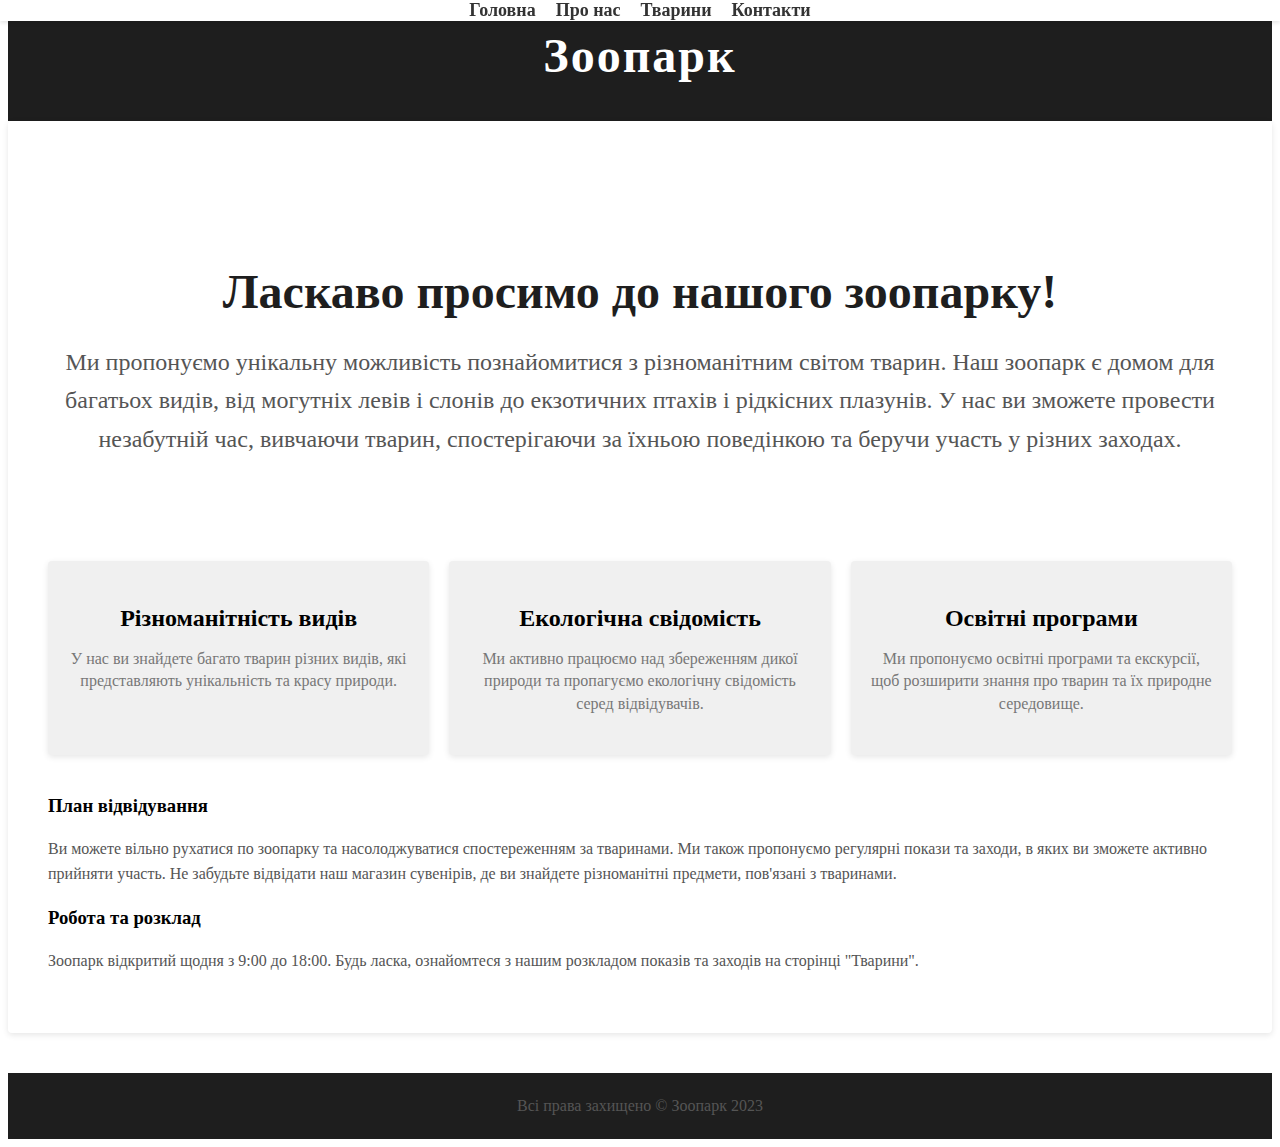
<file: index.html>
<!DOCTYPE html>
<html lang="en">

<head>
    <meta charset="UTF-8">
    <meta http-equiv="X-UA-Compatible" content="IE=edge">
    <meta name="viewport" content="width=device-width, initial-scale=1.0">
    <title>Зоопарк</title>
    <link rel="stylesheet" href="style.css">
</head>

<body>
    <header>
        <h1>Зоопарк</h1>
        <br>
        <nav class="fixed-nav">
            <ul>
                <li><a href="index.html">Головна</a></li>
                <li><a href="about.html">Про нас</a></li>
                <li><a href="animals.html">Тварини</a></li>
                <li><a href="contact.html">Контакти</a></li>
            </ul>
        </nav>
    </header>
    <main class="main-home">
        <section class="hero">
            <div class="hero-content">
                <h2>Ласкаво просимо до нашого зоопарку!</h2>
                <p>Ми пропонуємо унікальну можливість познайомитися з різноманітним світом тварин. Наш зоопарк є домом
                    для багатьох видів, від могутніх левів і слонів до екзотичних птахів і рідкісних плазунів. У нас ви
                    зможете провести незабутній час, вивчаючи тварин, спостерігаючи за їхньою поведінкою та беручи
                    участь у різних заходах.</p>
            </div>
        </section>
        <section class="features">
            <div class="feature">
                <i class="fas fa-leaf"></i>
                <h3>Різноманітність видів</h3>
                <p>У нас ви знайдете багато тварин різних видів, які представляють унікальність та красу природи.</p>
            </div>
            <div class="feature">
                <i class="fas fa-globe"></i>
                <h3>Екологічна свідомість</h3>
                <p>Ми активно працюємо над збереженням дикої природи та пропагуємо екологічну свідомість серед
                    відвідувачів.</p>
            </div>
            <div class="feature">
                <i class="fas fa-users"></i>
                <h3>Освітні програми</h3>
                <p>Ми пропонуємо освітні програми та екскурсії, щоб розширити знання про тварин та їх природне
                    середовище.</p>
            </div>
        </section>

        <section class="visit-plan">
            <h3>План відвідування</h3>
            <p>Ви можете вільно рухатися по зоопарку та насолоджуватися спостереженням за тваринами. Ми також пропонуємо
                регулярні покази та заходи, в яких ви зможете активно прийняти участь. Не забудьте відвідати наш магазин
                сувенірів, де ви знайдете різноманітні предмети, пов'язані з тваринами.</p>
        </section>

        <section class="schedule">
            <h3>Робота та розклад</h3>
            <p>Зоопарк відкритий щодня з 9:00 до 18:00. Будь ласка, ознайомтеся з нашим розкладом показів та заходів на
                сторінці "Тварини".</p>
        </section>
    </main>

    <footer>
        <p>Всі права захищено &copy; Зоопарк 2023</p>
    </footer>
</body>

</html>
</file>
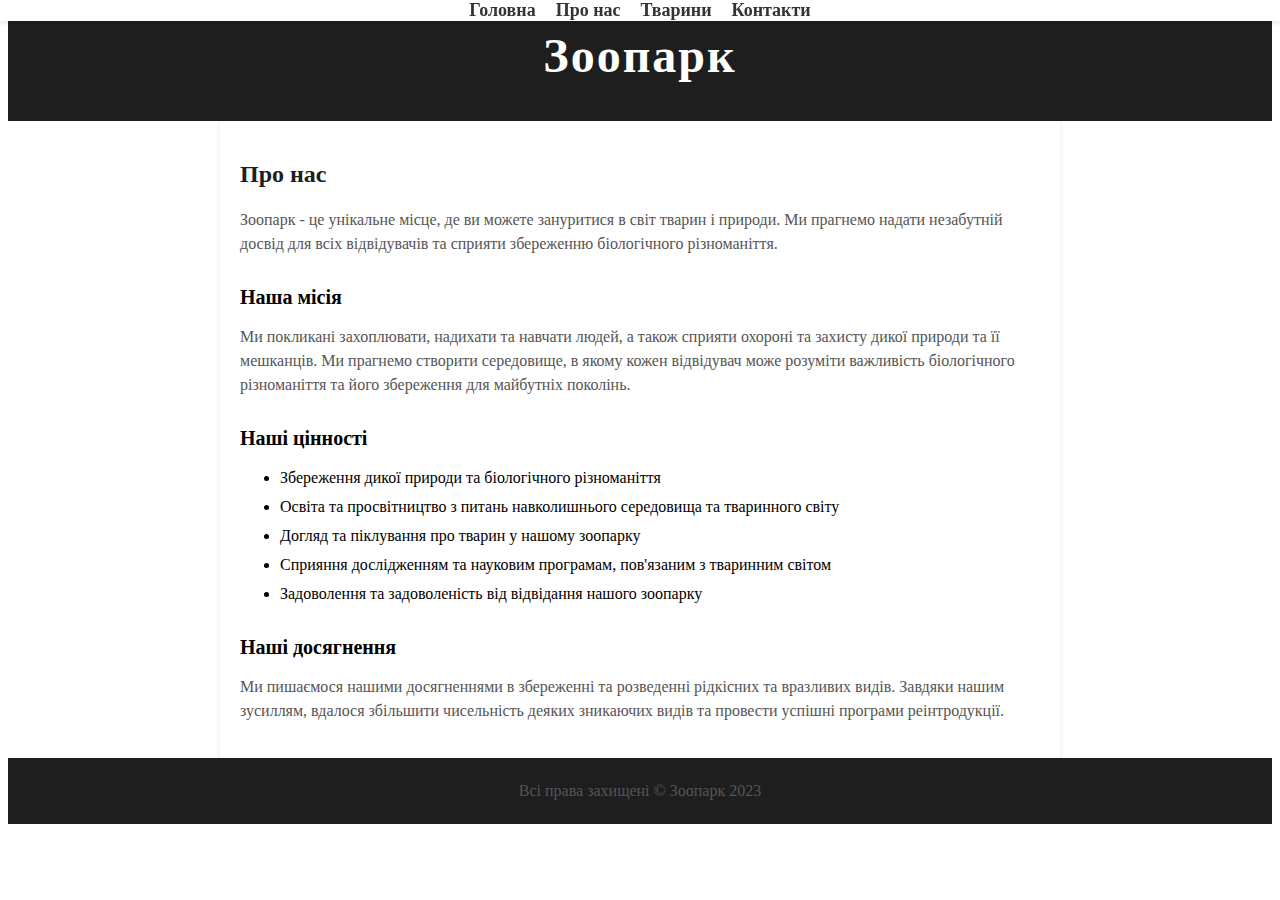
<file: about.html>
<!DOCTYPE html>
<html lang="en">

<head>
    <meta charset="UTF-8">
    <meta http-equiv="X-UA-Compatible" content="IE=edge">
    <meta name="viewport" content="width=device-width, initial-scale=1.0">
    <title>Зоопарк</title>
    <link rel="stylesheet" href="style.css">
</head>

<body>
    <header>
        <h1>Зоопарк</h1>
        <br>
        <nav class="fixed-nav">
            <ul>
                <li><a href="index.html">Головна</a></li>
                <li><a href="about.html">Про нас</a></li>
                <li><a href="animals.html">Тварини</a></li>
                <li><a href="contact.html">Контакти</a></li>
            </ul>
        </nav>
    </header>
    <main class="main-about">
        <h2>Про нас</h2>

        <p>Зоопарк - це унікальне місце, де ви можете зануритися в світ тварин і природи. Ми прагнемо надати незабутній
            досвід для всіх відвідувачів та сприяти збереженню біологічного різноманіття.</p>

        <h3>Наша місія</h3>
        <p>Ми покликані захоплювати, надихати та навчати людей, а також сприяти охороні та захисту дикої природи та її
            мешканців. Ми прагнемо створити середовище, в якому кожен відвідувач може розуміти важливість біологічного
            різноманіття та його збереження для майбутніх поколінь.</p>

        <h3>Наші цінності</h3>
        <ul>
            <li>Збереження дикої природи та біологічного різноманіття</li>
            <li>Освіта та просвітництво з питань навколишнього середовища та тваринного світу</li>
            <li>Догляд та піклування про тварин у нашому зоопарку</li>
            <li>Сприяння дослідженням та науковим програмам, пов'язаним з тваринним світом</li>
            <li>Задоволення та задоволеність від відвідання нашого зоопарку</li>
        </ul>

        <h3>Наші досягнення</h3>
        <p>Ми пишаємося нашими досягненнями в збереженні та розведенні рідкісних та вразливих видів. Завдяки нашим
            зусиллям, вдалося збільшити чисельність деяких зникаючих видів та провести успішні програми реінтродукції.
        </p>
    </main>

    <footer>
        <p>Всі права захищені &copy; Зоопарк 2023</p>
    </footer>

</body>

</html>
</file>
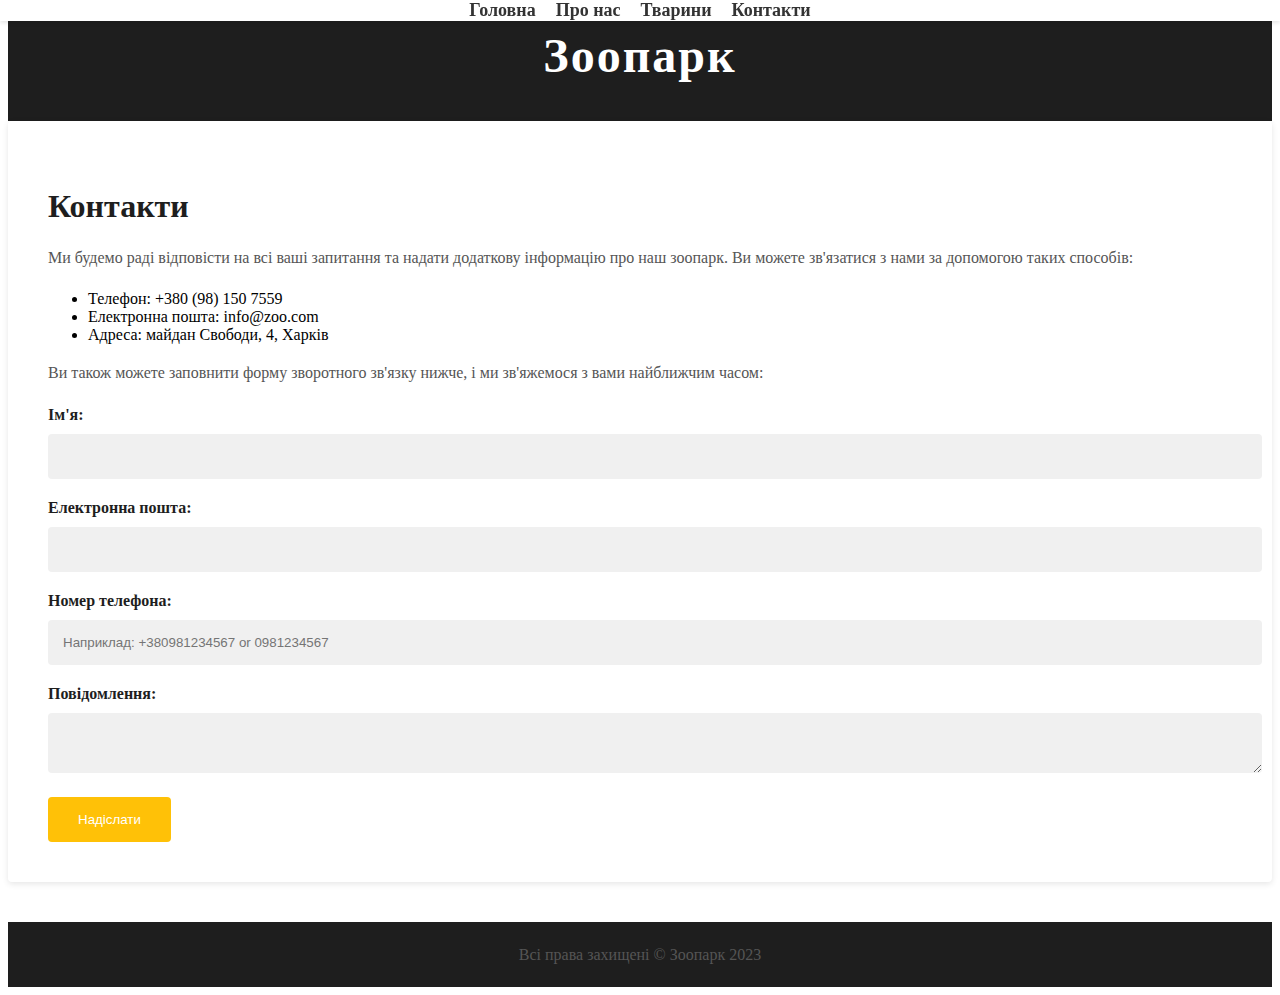
<file: contact.html>
<!DOCTYPE html>
<html lang="en">

<head>
    <meta charset="UTF-8">
    <meta http-equiv="X-UA-Compatible" content="IE=edge">
    <meta name="viewport" content="width=device-width, initial-scale=1.0">
    <title>Зоопарк</title>
    <link rel="stylesheet" href="style.css">
</head>

<body>
    <header>
        <h1>Зоопарк</h1>
        <br>
        <nav class="fixed-nav">
            <ul>
                <li><a href="index.html">Головна</a></li>
                <li><a href="about.html">Про нас</a></li>
                <li><a href="animals.html">Тварини</a></li>
                <li><a href="contact.html">Контакти</a></li>
            </ul>
        </nav>
    </header>
    <main>
        <h2>Контакти</h2>

        <p>Ми будемо раді відповісти на всі ваші запитання та надати додаткову інформацію про наш зоопарк. Ви можете
            зв'язатися з нами за допомогою таких способів:</p>

        <ul>
            <li>Телефон: +380 (98) 150 7559</li>
            <li>Електронна пошта: info@zoo.com</li>
            <li>Адреса: майдан Свободи, 4, Харків</li>
        </ul>

        <p>Ви також можете заповнити форму зворотного зв'язку нижче, і ми зв'яжемося з вами найближчим часом:</p>

        <form id="myForm"action="#" method="POST">
            <label for="name">Ім'я:</label>
            <input type="text" id="name" name="name" required>

            <label for="email">Електронна пошта:</label>
            <input type="email" id="email" name="email" pattern="[a-zA-Z0-9._%+-]+@[a-zA-Z0-9.-]+\.[a-zA-Z]{2,}" required>
            
            <label for="phone">Номер телефона:</label>
            <input type="tel" id="phone" name="phone" pattern="(\+38)?\s?(\(0\d{2}\)|0\d{2})\s?\d{3}\s?\d{2}\s?\d{2}" placeholder="Наприклад: +380981234567 or 0981234567" required>

            <label for="message">Повідомлення:</label>
            <textarea id="message" name="message" required></textarea>

            <button type="submit">Надіслати</button>
        </form>
        <script>
            document.getElementById("myForm").addEventListener("submit", function(event) {
                event.preventDefault(); // Prevent form submission
        
                // Simulate a random success or failure
                var isSuccess = Math.random() < 0.5; // 50% chance of success
        
                if (isSuccess) {
                    // Successful form submission
                    alert("Форму успішно надіслано!");
                    document.getElementById("myForm").reset(); // Reset the form
                } else {
                    // Unsuccessful form submission
                    alert("Виникла помилка під час надсилання форми. Будь ласка, спробуйте знову.");
                }
            });
        </script>
    </main>

    <footer>
        <p>Всі права захищені &copy; Зоопарк 2023</p>
    </footer>

</body>

</html>
</file>
<file: style.css>
/* Стили для заголовка */
header {
    background-color: #1e1e1e;
    color: #fff;
    padding: 20px;
    text-align: center;
}

header h1 {
    margin: 0;
    font-size: 48px;
    letter-spacing: 2px;
}

header nav ul {
    margin: 0;
    padding: 0;
    list-style: none;
    text-align: center;
}

header nav ul li {
    display: inline-block;
    margin-right: 15px;
}

header nav ul li a {
    color: #fff;
    text-decoration: none;
    font-size: 18px;
    transition: color 0.3s;
}

header nav ul li a:hover {
    color: #ffc107;
}

/* Стили для основного контента */
main {
    background-color: #fff;
    padding: 40px;
    margin-bottom: 40px;
    border-radius: 4px;
    box-shadow: 0 2px 6px rgba(0, 0, 0, 0.1);
}

h2 {
    font-size: 32px;
    color: #1e1e1e;
    margin-bottom: 20px;
}

p {
    line-height: 1.6;
    margin-bottom: 20px;
    color: #555;
}

/* Стили для ссылок */
a {
    color: #ffc107;
    text-decoration: none;
    transition: color 0.3s;
}

a:hover {
    color: #ff9800;
}

/* Стили для формы обратной связи */
form {
    margin-top: 20px;
}

form label {
    display: block;
    margin-bottom: 10px;
    font-weight: bold;
    color: #1e1e1e;
}

form input,
form textarea {
    width: 100%;
    padding: 15px;
    margin-bottom: 20px;
    border-radius: 4px;
    border: none;
    background-color: #f0f0f0;
}

form textarea {
    resize: vertical;
}

form button {
    background-color: #ffc107;
    color: #fff;
    padding: 15px 30px;
    border: none;
    border-radius: 4px;
    cursor: pointer;
    transition: background-color 0.3s;
}

form button:hover {
    background-color: #ff9800;
}

/* Стили для подвала */
footer {
    background-color: #1e1e1e;
    color: #fff;
    padding: 20px;
    text-align: center;
}

footer p {
    margin: 0;
}

footer a {
    color: #ffc107;
    text-decoration: none;
    transition: color 0.3s;
}

footer a:hover {
    color: #ff9800;
}

/* Стили для страницы "Животные" */
.animals-container {
    display: grid;
    grid-template-columns: repeat(auto-fit, minmax(250px, 1fr));
    grid-gap: 20px;
}

.animal-card {
    background-color: #fff;
    border-radius: 4px;
    box-shadow: 0 2px 6px rgba(0, 0, 0, 0.1);
    padding: 20px;
    text-align: center;
}

.animal-card img {
    width: 150px;
    height: 150px;
    object-fit: cover;
    border-radius: 50%;
    margin-bottom: 10px;
}

.animal-card h3 {
    font-size: 20px;
    margin-bottom: 10px;
}

.animal-card p {
    line-height: 1.4;
    color: #777;
}

.animal-card a {
    color: #3498db;
    text-decoration: none;
    transition: color 0.3s;
}

.animal-card a:hover {
    color: #2980b9;
}

/* Стили для страницы "Главная" */
.hero {
    background-image: url(https://example.com/hero-background.jpg);
    background-size: cover;
    background-position: center;
    height: 400px;
    display: flex;
    align-items: center;
    justify-content: center;
    color: #fff;
    text-align: center;
}

.hero h2 {
    font-size: 48px;
    margin-bottom: 20px;
}

.hero p {
    font-size: 24px;
    margin-bottom: 40px;
}

.features {
    display: grid;
    grid-template-columns: repeat(auto-fit, minmax(300px, 1fr));
    grid-gap: 20px;
    margin-bottom: 40px;
}

.feature {
    background-color: #f0f0f0;
    padding: 20px;
    border-radius: 4px;
    box-shadow: 0 2px 6px rgba(0, 0, 0, 0.1);
    text-align: center;
}

.feature i {
    font-size: 48px;
    color: #3498db;
    margin-bottom: 10px;
}

.feature h3 {
    font-size: 24px;
    margin-bottom: 10px;
}

.feature p {
    line-height: 1.4;
    color: #777;
}

.fixed-nav {
    position: fixed;
    top: 0;
    left: 0;
    width: 100%;
    background-color: #ffffff;
    box-shadow: 0 2px 4px rgba(0, 0, 0, 0.1);
}

.fixed-nav ul {
    list-style: none;
    margin: 0;
    padding: 0;
    display: flex;
    justify-content: center;
}

.fixed-nav li {
    margin: 0 10px;
}

.fixed-nav a {
    text-decoration: none;
    color: #333333;
    font-weight: bold;
}

.main-about {
    max-width: 800px;
    margin: 0 auto;
    padding: 20px;
}

.main-about h2 {
    font-size: 24px;
    font-weight: bold;
    margin-bottom: 20px;
}

.main-about h3 {
    font-size: 20px;
    font-weight: bold;
    margin-top: 30px;
    margin-bottom: 10px;
}

.main-about p {
    font-size: 16px;
    line-height: 1.5;
    margin-bottom: 15px;
}

.main-about ul {
    font-size: 16px;
    line-height: 1.5;
    margin-bottom: 15px;
}

.main-about li {
    margin-bottom: 5px;
}
</file>
